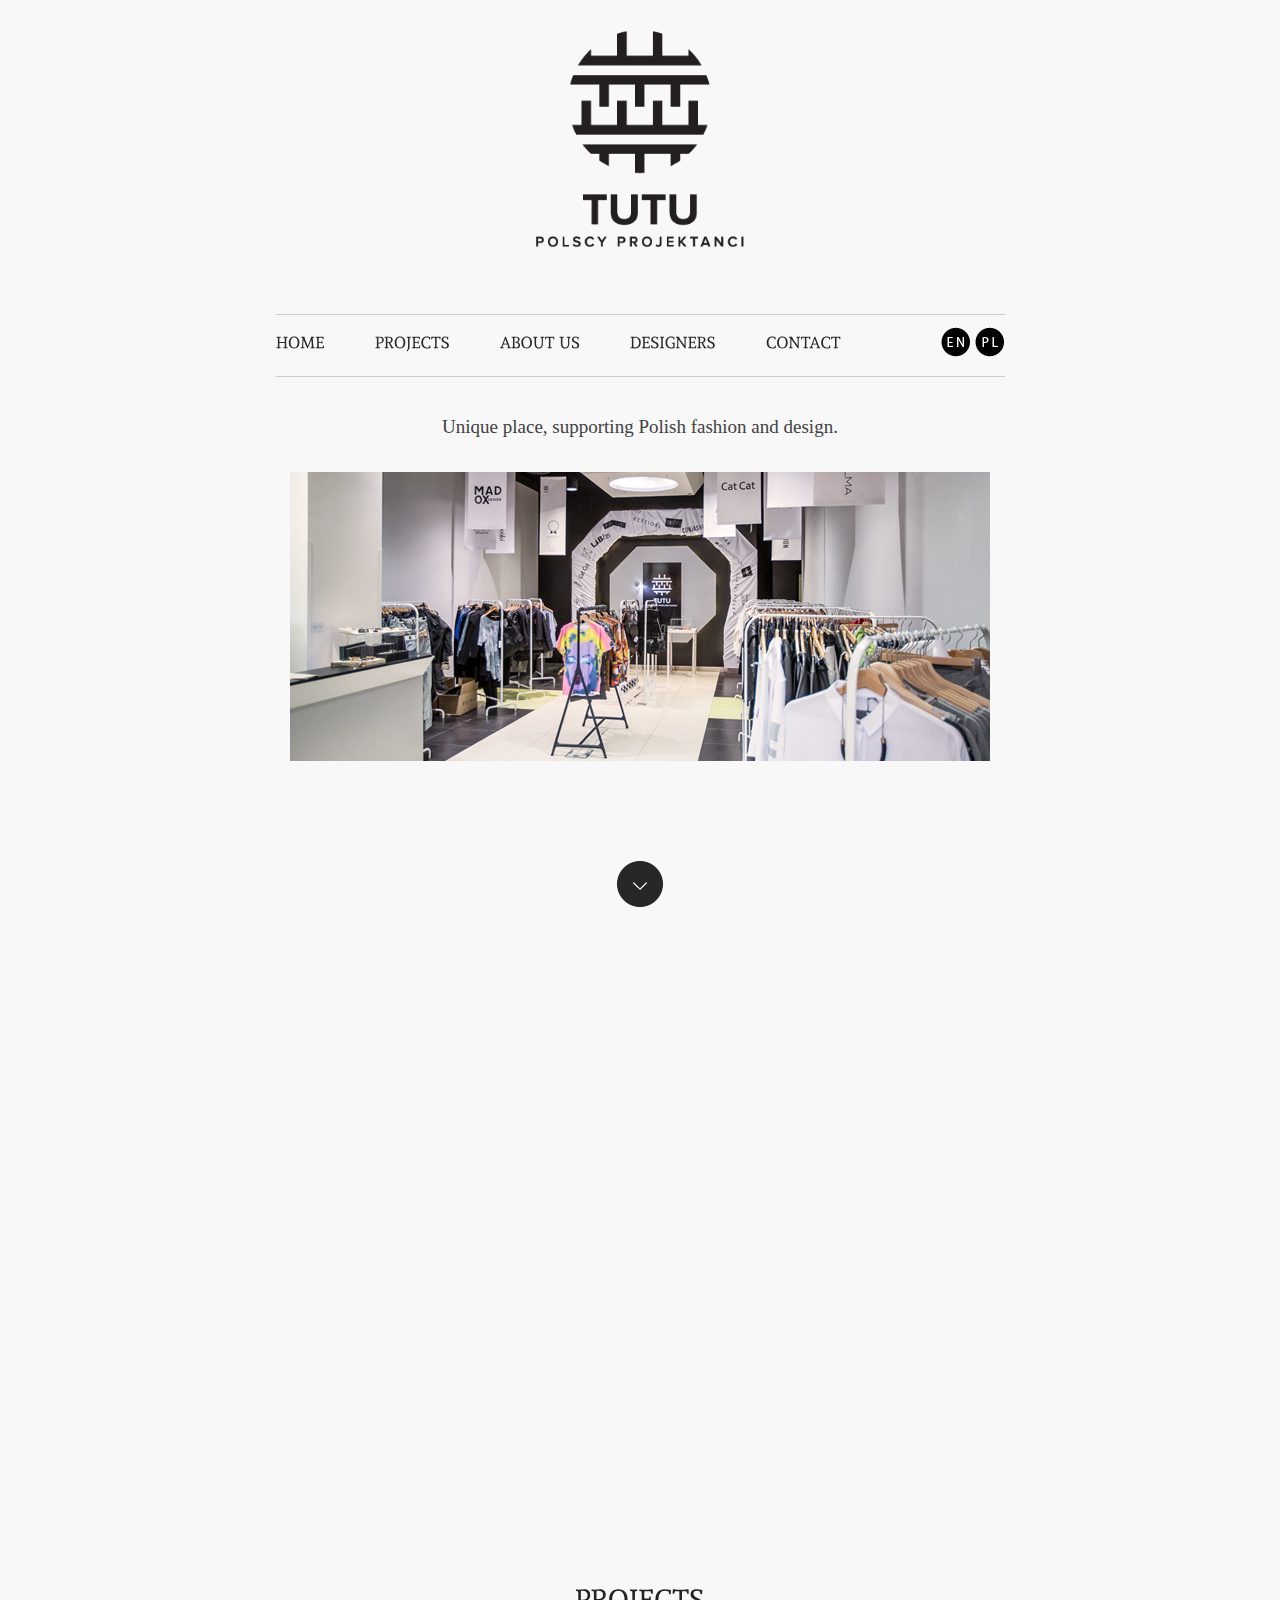
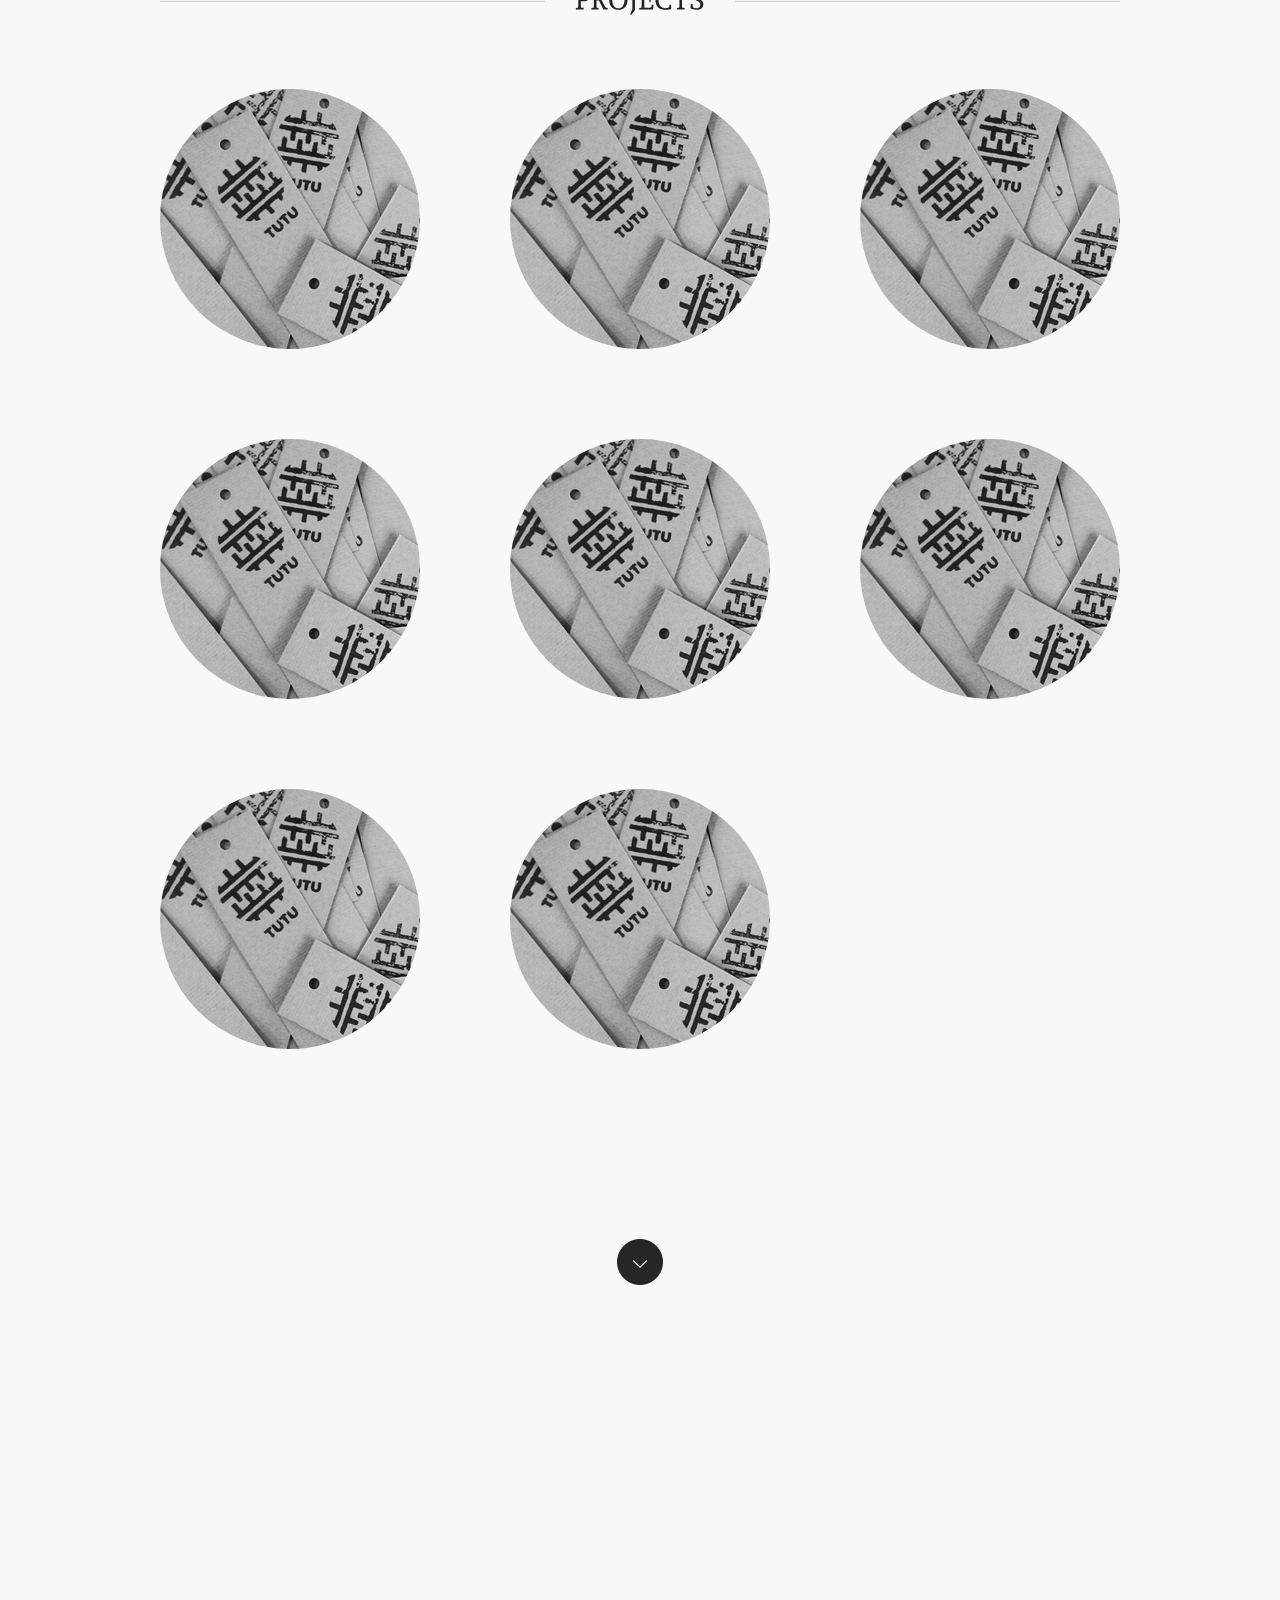
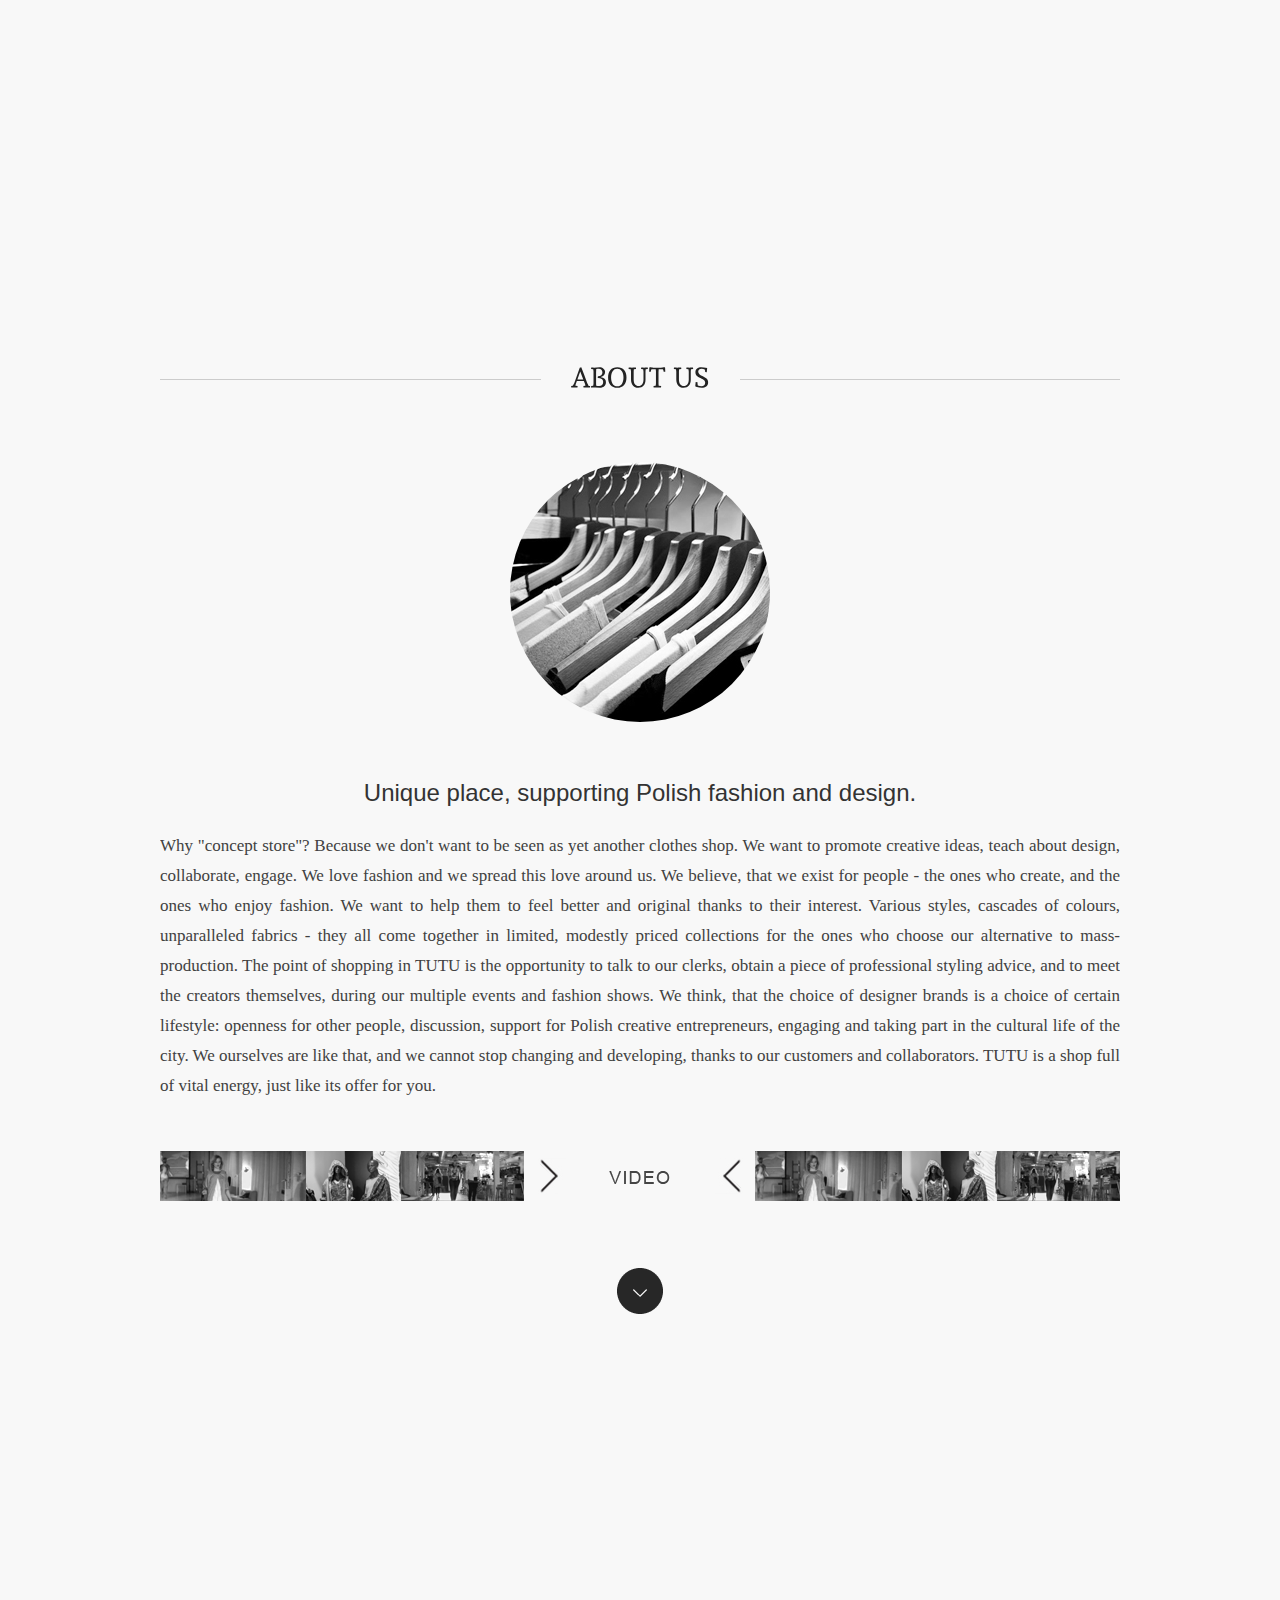
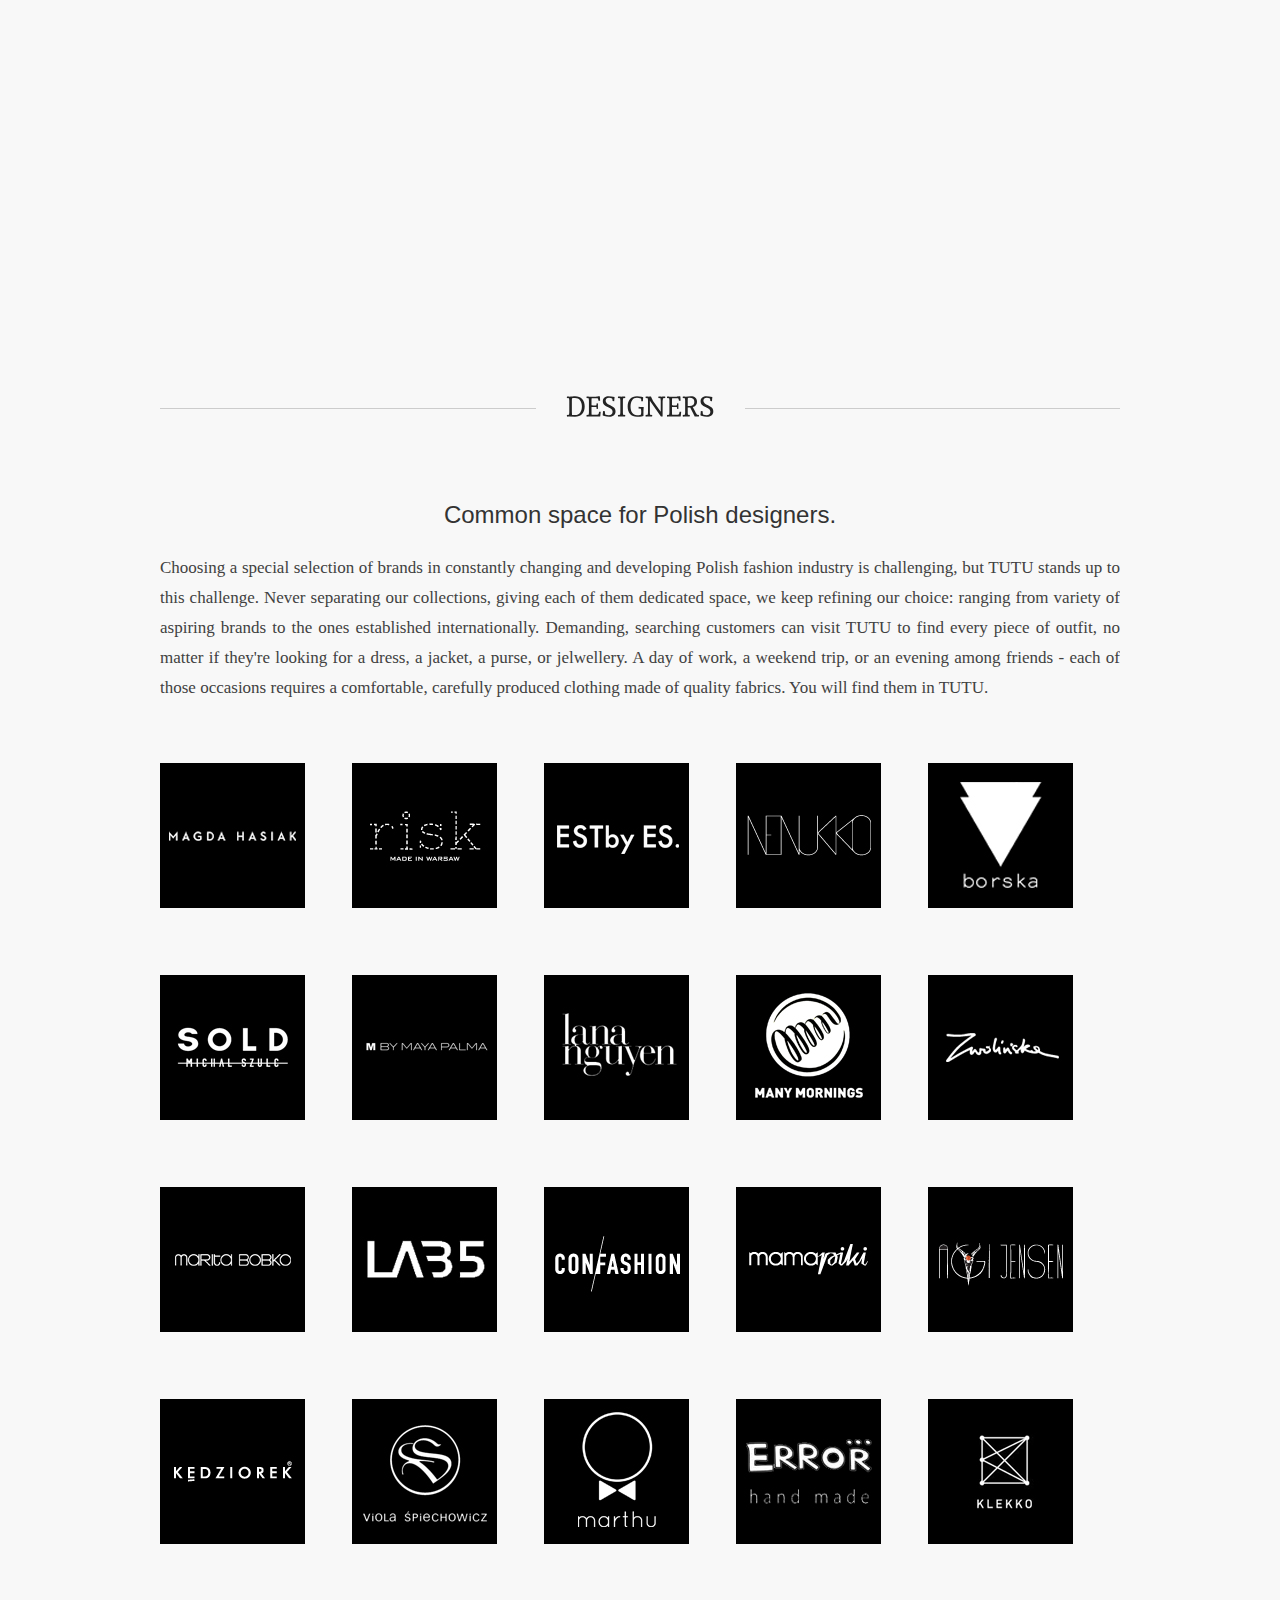
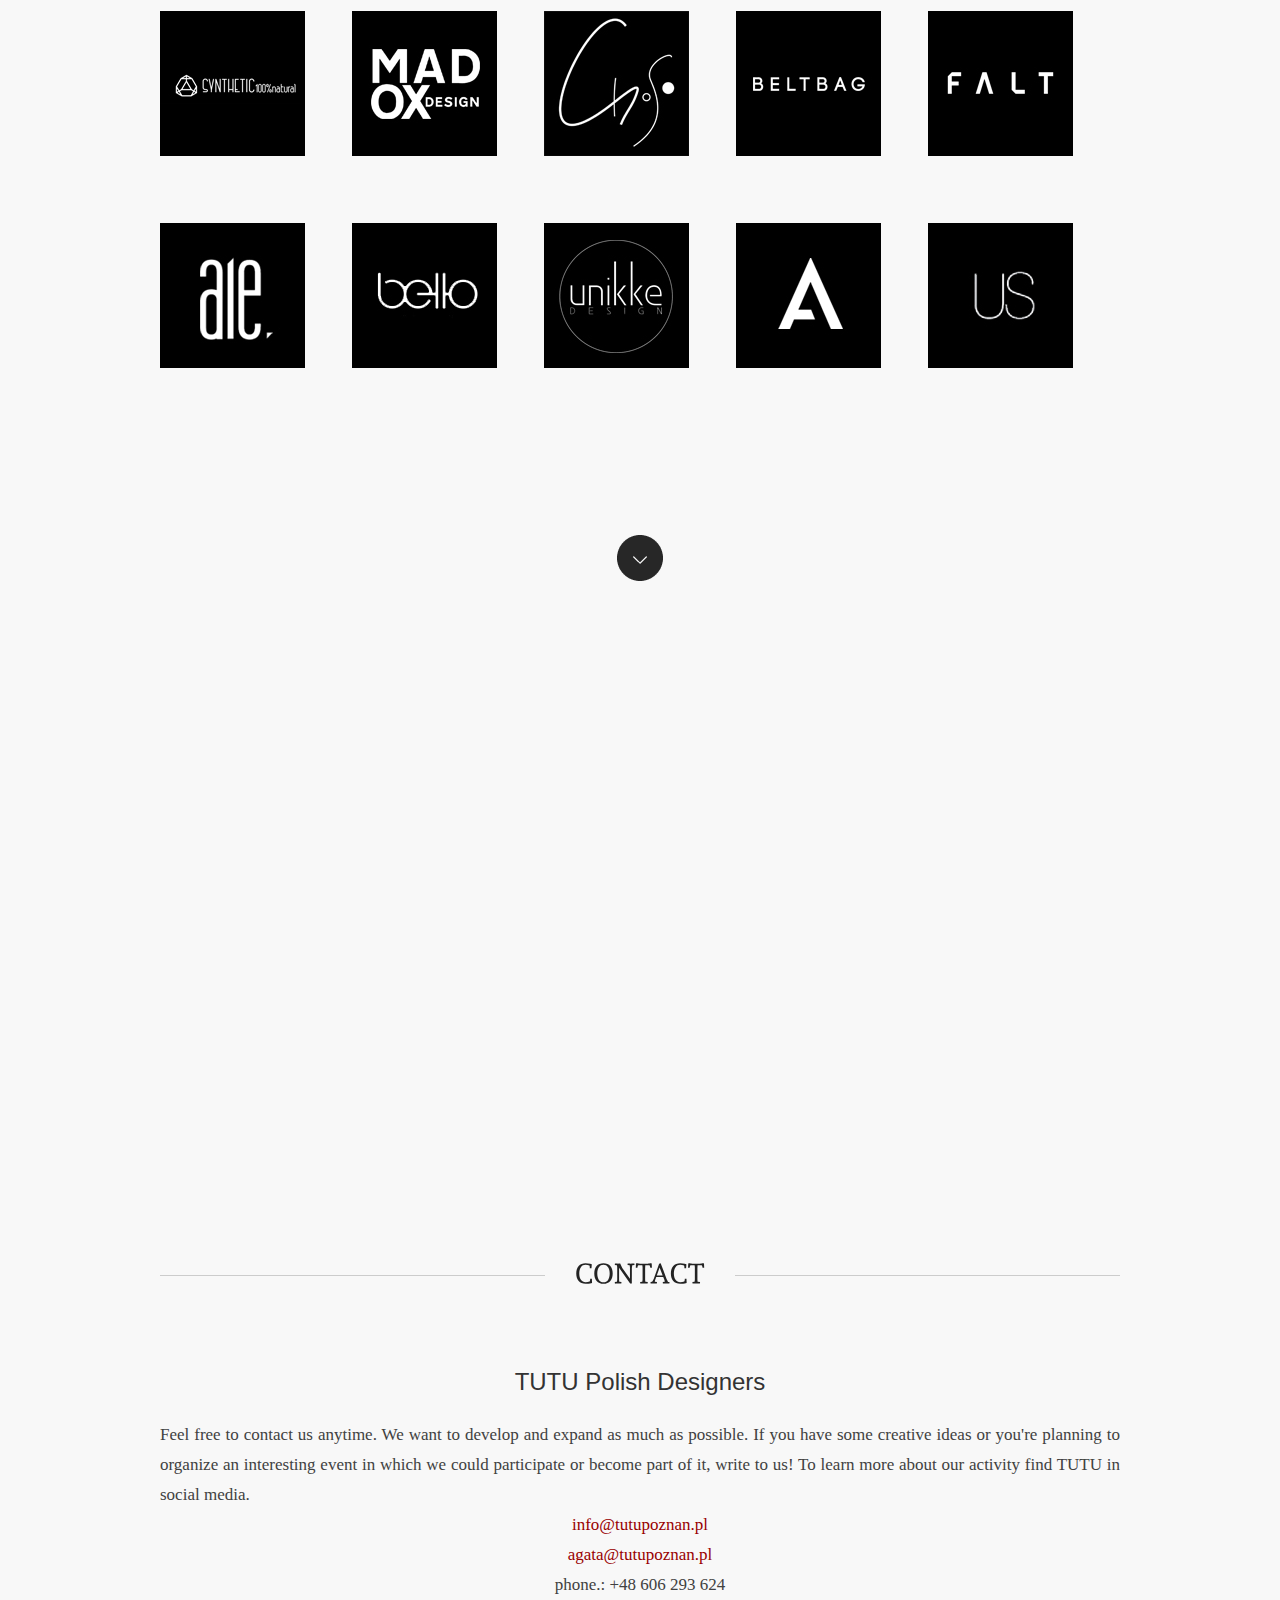
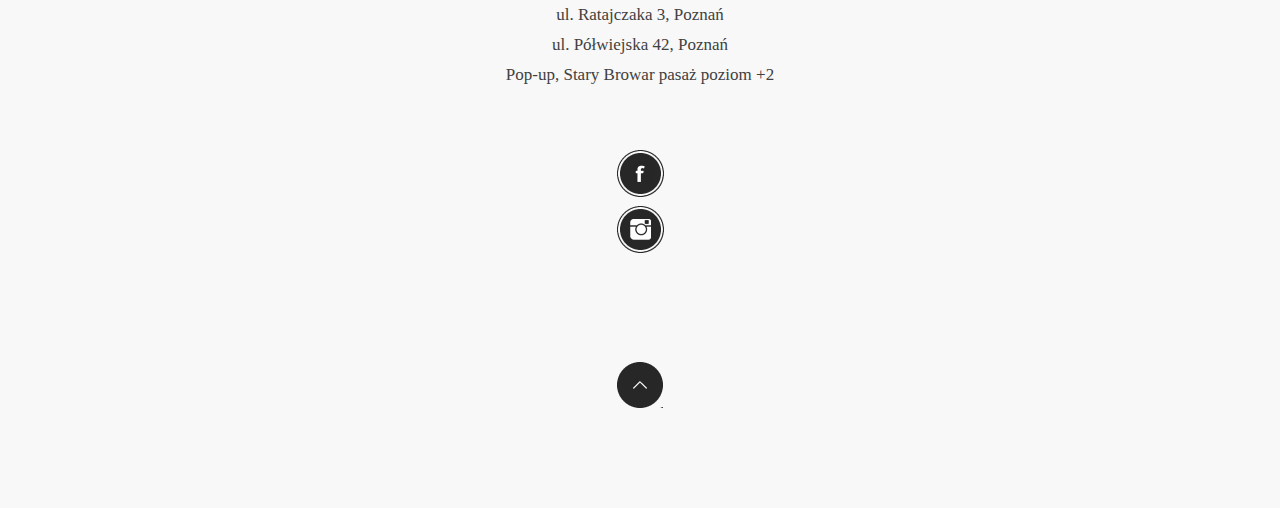
<file: tutu_strona/EN/index.html>
<!DOCTYPE html PUBLIC "-//W3C//DTD XHTML 1.0 Strict//EN"
"http://www.w3c.org/TR/xhtml1/DTD/xhtml1-strict.dtd">
<html xmlns="http://www.w3c.org/1999/xhtml" xml:lang="en" lang="en">
<head>
<meta http-equiv="content-type" content="text/html; charset=iso-8859-2" />
</head>

<title>TUTU polish designers </title>





<!-- Google fonts -->




<!-- Stylesheets -->
<link rel="stylesheet" type="text/css" href="./styles/style.css" />
<link rel="stylesheet" type="text/css" href="./styles/settings.css" />
<!--[if IE 8]>
<link rel="stylesheet" type="text/css" href="styles/ie8.css" />

<!-- Javascript files -->
<script type="text/javascript" src="./scripts/jquery-1.5.1.min.js"></script>
<script type="text/javascript" src="./scripts/jquery-ui-1.8.17.custom.min.js"></script>
<script type="text/javascript" src="./scripts/cufon.js"></script>
<script type="text/javascript" src="./scripts/fonts/Andada.font.js"></script>
<script type="text/javascript" src="./scripts/hoverIntent.js"></script>
<script type="text/javascript" src="./scripts/easing.js"></script>
<script type="text/javascript" src="./scripts/flexslider-min.js"></script>
<script type="text/javascript" src="./scripts/quicksand.js"></script>
<script type="text/javascript" src="./scripts/tipTip.js"></script>
<script type="text/javascript" src="./scripts/custom.js"></script>

<script type="text/javascript" src="./scripts/fonts/Numans.font.js"></script>




<body>

<!--*** WRAPPER ***-->
<div id="wrapper">

     <!--* HEADER *-->
     <div id="header">
          
          <!-- LOGO -->
          <div id="logo">
               <img src="./images/logo.png" alt="" />
          </div>
          
          <!-- NAVIGATION -->
          <div id="navigation">

               <!-- Menu items -->
               <ul class="menu">
                   <li><a href="#header">HOME</a></li>
                   <li><a href="#portfolio">PROJECTS</a></li>
                   <li><a href="#about">ABOUT US</a></li>
                   <li><a href="#features">DESIGNERS</a></li>
           
                  
                   <li><a href="#contact">CONTACT</a></li>
                   <li>       <li><a href="http://tutupoznan.com/"><img src="./images/EN_TUTU.png" alt="EN" /></a>
                  <a href="http://tutupoznan.pl/"><img src="./images/PL_TUTU.png" alt="PL" /></a>
               </ul>
               
               <!-- Menu for narrow screens ( hidden above 550px )-->
               <select id="mobile_menu">
                       <option value="" selected="selected">Go to...</option>
                       <option value="#header">HOME</option>
                       <option value="#portfolio">PROJECTS</option>
                       <option> <option value="#about">ABOUT US</option>
                       <option value="#features">DESIGNERS</option>
                  >
                      
                       <option value="#contact">CONTACT</option>
               </select>
               
               <!-- Hidden menu -->
               <div id="hidden_menu">
                    <!-- Container for the list and the select -->
                    <div id="hidden_items">
                         <!-- Normal menu -->
                         <ul>
                             <li><a href="#header">HOME</a></li>
                             <li><a href="#portfolio">PROJECTS</a></li>
                             <li><a href="#about">ABOUT US</a></li>
                             <li><a href="#features">DESIGNERS</a></li>
                          
                            
                             <li><a href="#contact">CONTACT</a></li>
                         </ul>
                         <!-- Select element for narrow screens -->
                         <select id="hidden_mobile_menu">
                                 <option value="" selected="selected">Go to...</option>
                                 <option value="#header">HOME</option>
                                 <option value="#portfolio">PROJECTS</option>
                                 <option value="#about">ABOUT US</option>
                                 <option value="#features">DESIGNERS</option>
                              
                               
                                 <option value="#contact">CONTACT</option>
                         </select>
                    </div>
               </div>
          
          </div>
          <div class="clear"></div>
          
          <!-- INTRO-->
          <div id="intro">
               <p>
    Unique place, supporting Polish fashion and design.  


               </p>
          </div>

     </div>
     <!--* END HEADER *-->
     
     <!--* SLIDER *-->
     <div id="slider_wrapper">

          <div id="slider">

               <ul class="slides">

                   <li><img src="./images/slide1.jpg" alt="" /></li>
                   <li>
                       <img src="./images/slide2.jpg" alt="" />
                       <p class="flex-caption">Tutu - Stary Browar in Pozna�</p>
                   </li>
                   <li><img src="./images/slide3.jpg" alt="" /></li>
                   <li><img src="./images/slide4.jpg" alt="" /></li>

               </ul>

          </div>

     </div>
     <!--* END SLIDER *-->
     
     <!-- SlideTo button-->
     <a href="#portfolio" class="scroll_down"></a>

     <!--* PORTFOLIO *-->
     <div id="portfolio">
     
          <div class="title">
               <h2>
                   <span>PROJECTS</span>
               </h2>
          </div>
          
        

          <!-- CONTAINER: ITEM DETAILS -->
          <div class="item_container"></div>

          <!-- CONTAINER: PORTFOLIO ITEMS -->
          <div id="portfolio_items">

               <ul class="sortablePortfolio">

 <!-- 1st item -->
         <li data-id="id-1" data-type="category1" href="pop_up1.html">

                       <div class="item_content">
                            <!-- Image -->
                            <img src="./images/thumbs/portfolio2.jpg" alt="tutu poznan" />

                            <!-- Hidden details -->
                            <div class="hidden">
                                 <div class="hidden_content">
                                     
                               <a href="pop_up1.html"><p>Pop-up store 1</p></a>
                                      
                                 </div>
                            </div>

                       </div>

                   </li>
 <!-- End: 1st item -->

                   <!-- 1st item -->
         <li data-id="id-1" data-type="category1" href="pop_up2.html">

                       <div class="item_content">
                            <!-- Image -->
                            <img src="./images/thumbs/portfolio2.jpg" alt="tutu poznan" />

                            <!-- Hidden details -->
                            <div class="hidden">
                                 <div class="hidden_content">
                                     
                               <a href="pop_up2.html"><p>Pop-up store 2</p></a>
                                      
                                 </div>
                            </div>

                       </div>

                   </li>
 <!-- End: 1st item -->

<!-- 1st item -->
         <li data-id="id-1" data-type="category1"href="pop_up3.html">

                       <div class="item_content">
                            <!-- Image -->
                            <img src="./images/thumbs/portfolio2.jpg" alt="tutu poznan" />

                            <!-- Hidden details -->
                            <div class="hidden">
                                 <div class="hidden_content">
                                     
                               <a href="pop_up3.html"><p>Pop-up store 3</p></a>
                                      
                                 </div>
                            </div>

                       </div>

                   </li>
 <!-- End: 1st item --><!-- 1st item -->
         <li data-id="id-1" data-type="category1"href="pop_up4.html">

                       <div class="item_content">
                            <!-- Image -->
                            <img src="./images/thumbs/portfolio2.jpg" alt="tutu poznan" />

                            <!-- Hidden details -->
                            <div class="hidden">
                                 <div class="hidden_content">
                                     
                               <a href="pop_up4.html"><p>Pop-up store 4</p></a>
                                      
                                 </div>
                            </div>

                       </div>

                   </li>
 <!-- End: 1st item --><!-- 1st item -->
         <li data-id="id-1" data-type="category1"href="piano_bar.html">

                       <div class="item_content">
                            <!-- Image -->
                            <img src="./images/thumbs/portfolio2.jpg" alt="tutu poznan" />

                            <!-- Hidden details -->
                            <div class="hidden">
                                 <div class="hidden_content">
                                     
                               <a href="piano_bar.html"><p>PIANO BAR  fashion show</p></a>
                                      
                                 </div>
                            </div>

                       </div>

                   </li>
 <!-- End: 1st item --><!-- 1st item -->
         <li data-id="id-1" data-type="category1" href="off_gar.html">

                       <div class="item_content">
                            <!-- Image -->
                            <img src="./images/thumbs/portfolio2.jpg" alt="tutu poznan" />

                            <!-- Hidden details -->
                            <div class="hidden">
                                 <div class="hidden_content">
                                     
                               <a href="off_gar.html"><p>OFF GARBARY FASHION SHOW</p></a>
                                      
                                 </div>
                            </div>

                       </div>

                   </li>
<!-- End: 1st item --><!-- 1st item -->
         <li data-id="id-1" data-type="category1" href="pokaz_mody_c.html">

                       <div class="item_content">
                            <!-- Image -->
                            <img src="./images/thumbs/portfolio2.jpg" alt="tutu poznan" />

                            <!-- Hidden details -->
                            <div class="hidden">
                                 <div class="hidden_content">
                                     
                               <a href="pokaz_mody_c.html"><p>CONCORDIA DESIGN FASHION SHOW</p></a>
                                      
                                 </div>
                            </div>

                       </div>

                   </li>
                   <!-- End: 1st item --><!-- 1st item -->
         <li data-id="id-1" data-type="category1" href="strefa_c.html">

                       <div class="item_content">
                            <!-- Image -->
                            <img src="./images/thumbs/portfolio2.jpg" alt="tutu poznan" />

                            <!-- Hidden details -->
                            <div class="hidden">
                                 <div class="hidden_content">
                                     
                               <a href="strefa_c.html"><p>REGULAR FAIRS AT CONCORDIA DESIGN</p></a>
                                      
                                 </div>
                            </div>

                       </div>

                   </li>


            

               </ul>

          </div>
          <!-- END CONTAINER: PORTFOLIO ITEMS -->

     </div>
     <!--* END PORTFOLIO *-->



    
     
     <!-- SlideTo button-->
     <a href="#about" class="scroll_down"></a>

<!--* ABOUT US *-->
<div id="about">
     
<!-- TITLE -->
 <div class="title">
 <h2>
                   <span>ABOUT US</span>
               </h2>
</div>
          
<!-- ABOUT US IMAGE -->
<div class="about_image">
<img src="./images/about.jpg" alt="" />
          </div>
          
         
          <div class="full">
          <h3>Unique place, supporting Polish fashion and design.</h3></p>
          
          <p style="text-align:justify;">Why "concept store"? Because we don't want to be seen as yet another clothes shop. We want to promote creative ideas, teach about design, collaborate, engage. We love fashion and we spread this love around us. We believe, that we exist for people - the ones who create, and the ones who enjoy fashion. We want to help them to feel better and original thanks to their interest. 
Various styles, cascades of colours, unparalleled fabrics - they all come together in limited, modestly priced collections for the ones who choose our alternative to mass-production. The point of shopping in TUTU is the opportunity to talk to our clerks, obtain a piece of professional styling advice, and to meet the creators themselves, during our multiple events and fashion shows. We think, that the choice of designer brands is a choice of certain lifestyle: openness for other people, discussion, support for Polish creative entrepreneurs, engaging and taking part in the cultural life of the city. We ourselves are like that, and we cannot stop changing and developing, thanks to our customers and collaborators. TUTU is a shop full of vital energy, just like its offer for you.


          </p>
         
<div>

<a href="https://www.youtube.com/watch?v=mhQmvGC7RmY&feature=youtu.be" target="_blank"><img src="images/video_o_nas_tutu3.png" alt="tekst alternatywny" /></a>
</div>
     </div>
<!--* END ABOUT US *-->

     
     <!-- SlideTo button-->
     <a href="#features" class="scroll_down"></a>

<!--* DESIGNERS *-->
<div id="features">
     
          <!-- TITLE -->
          <div class="title">
               <h2>
                   <span>DESIGNERS</span>
               </h2>
          </div>
          
          <div class="full">
          <h3>Common space for Polish designers.</h3>
          <p style="text-align:justify;">
         Choosing a special selection of brands in constantly changing and developing Polish fashion industry is challenging, but TUTU stands up to this challenge. Never separating our collections, giving each of them dedicated space, we keep refining our choice: ranging from variety of aspiring brands to the ones established internationally. Demanding, searching customers can visit TUTU to find every piece of outfit, no matter if they're looking for a dress, a jacket, a purse, or jelwellery. A day of work, a weekend trip, or an evening among friends - each of those occasions requires a comfortable, carefully produced clothing made of quality fabrics. You will find them in TUTU. 

          </p>
          </div>
     
         
  
          <div class="one_fifth">
         
     
          <a href="https://www.facebook.com/magdahasiak" target="_blank"><img src="./images/logo_H.jpg" alt="MAGDA HASIAK" />
          </div>
          
          
         <div class="one_fifth">
         
         <a href="https://www.facebook.com/riskmadeinwarsaw?fref=ts" target="_blank"><img src="./images/logo_risk.jpg" alt="RISK" />
          </div>
          
          
         <div class="one_fifth">
          
       
          <a href="https://www.facebook.com/estbyes" target="_blank"><img src="./images/logo_e.jpg" alt="  Est by Es" />
          </div>
          
          
          <div class="one_fifth">
        
          <a href="https://www.facebook.com/nenukko?fref=ts" target="_blank"><img src="./images/logo_nnko.jpg" alt=" Nenukko" />
          </div>
          
          
          <div class="one_fifth">
          
          <a href="https://www.facebook.com/borskafashion?fref=ts" target="_blank"><img src="./images/logo_borska.jpg" alt="Borska" />
          </div>
          
          
  <div class="one_fifth">
       
          <a href="https://www.facebook.com/pages/SOLD/1485972188338755?fref=ts"target="_blank"><img src="./images/logo_so.jpg" alt="SOLD" />
          </div>
          
          
         <div class="one_fifth">

          <a href="https://www.facebook.com/mbymayapalma" target="_blank"><img src="./images/logo_mpalma.jpg" alt="M by Maja Palma" />
          </div>
          <div class="one_fifth">

          <a href="https://www.facebook.com/LanaNguyenfan?fref=ts" target="_blank"><img src="./images/logo_la.jpg" alt="Lana Nguyen" />
          </div>
          <div class="one_fifth">
        
          <a href="https://www.facebook.com/manymorningssocks?fref=ts" target="_blank"><img src="./images/logo_mam.jpg" alt=" Many Mornings" />
          </div>
          <div class="one_fifth">
         
          <a href="https://www.facebook.com/MinefyEwaZwolinska?fref=ts" target="_blank"><img src="./images/logo_mine.jpg" alt=" Minefy" />
          </div>
  <div class="one_fifth">
          
          <a href="https://www.facebook.com/MaritaBobkoFanpage" target="_blank"><img src="./images/logo_bobko.jpg" alt="Marita Bobko" />
          </div>
         <div class="one_fifth">
   
          <a href="https://www.facebook.com/Laboratorium35" target="_blank"><img src="./images/logo_l.jpg" alt=" Lab 35" />
          </div>
          <div class="one_fifth">
     
          <a href="https://www.facebook.com/C0NFASHI0N?fref=ts" target="_blank"><img src="./images/logo_c.jpg" alt=" Confashion" />
          </div>
          <div class="one_fifth">
       
          <a href="https://www.facebook.com/mamapiki?fref=ts" target="_blank"><img src="./images/logo_mmki.jpg" alt="" />
          </div>
          <div class="one_fifth">
       
          <a href="https://www.facebook.com/AgiJensenDesign?fref=ts" target="_blank"><img src="./images/logo_a.jpg" alt="" />
          </div>
  <div class="one_fifth">
        
          <a href="https://www.facebook.com/kedziorekfashion?fref=ts" target="_blank"><img src="./images/logo_ke.jpg" alt="" />
          </div>
         <div class="one_fifth">
        
          <a href="https://www.facebook.com/SpiechowiczStudio?fref=ts" target="_blank"><img src="./images/logo_vs.jpg" alt="" />
          </div>
          <div class="one_fifth">
         
          <a href="https://www.facebook.com/fan.page.marthu?fref=ts" target="_blank"><img src="./images/logo_ma.jpg" alt="" />
          </div>
          <div class="one_fifth">
        
          <a href="https://www.facebook.com/errorhandmade?fref=ts" target="_blank"><img src="./images/logo_err.jpg" alt="" />
          </div>
          <div class="one_fifth">
      
          <a href="https://www.facebook.com/klekko?fref=ts" target="_blank"><img src="./images/logo_k.jpg" alt="" />
          </div>
          
          
  <div class="one_fifth">          
         
          <a href="https://www.facebook.com/sthcpl?fref=ts" target="_blank"><img src="./images/logo_sy.jpg" alt="" />
          </div> 
          
          <div class="one_fifth"> 
        
          <a href="https://www.facebook.com/madoxdesign" target="_blank"><img src="./images/logo_md.jpg" alt="" />
          </div> 
          
          <div class="one_fifth"> 
       
          <a href="https://www.facebook.com/ChoSo.fashion?fref=ts" target="_blank"><img src="./images/logo_ch.jpg" alt="" />
          </div>
          
          <div class="one_fifth"> 
       
          <a href="https://www.facebook.com/bltbg" target="_blank"><img src="./images/logo_bb.jpg" alt="" />
       </div>
         
         <div class="one_fifth"> 
       
          <a href="https://www.facebook.com/pages/Falt/387028121449949?fref=ts" target="_blank"><img src="./images/logo_Falt.jpg" alt="" />
          </div>
          
<div class="one_fifth">          
          
          <a href="https://www.facebook.com/ALE.bizuteria?fref=ts" target="_blank"><img src="./images/logo_ale.jpg" alt="" />
          </div> 
           <div class="one_fifth"> 
         
          <a href="https://www.facebook.com/BelloDesign?fref=ts" target="_blank"><img src="./images/logo_be.jpg" alt="" />
          </div>
           <div class="one_fifth">  
          
          <a href="https://www.facebook.com/unikkedesign?fref=photo" target="_blank"><img src="./images/logo_un.jpg" alt="" />
          </div>
           <div class="one_fifth"> 
          
          <a href="https://www.facebook.com/agatabielenjewellery?fref=ts" target="_blank"><img src="./images/logo_ab.jpg" alt="" />
          </div>
           <div class="one_fifth"> 
   
          <a href="https://www.facebook.com/USwords?fref=ts" target="_blank"><img src="./images/logo_us.jpg" alt="" />
          </div>
       
                    
          
          
          
         
         

          
  

       

         
          <div class="clear"></div>
          <!--END LIST STYLES-->

     </div>
     <!--* END DESIGNERS *-->
     
     <!-- SlideTo button-->
     <a href="#contact" class="scroll_down"></a>
     
     <!--* CONTACT *-->
     <div id="contact">

     
          <!-- TITLE -->
          <div class="title">
               <h2>
                   <span>CONTACT</span>
               </h2>
          </div>
          
          <div class="full">
    <ul>
                <h3>TUTU Polish Designers</h3>
                
                 <div>
                <p style="text-align:justify;">Feel free to contact us anytime. We want to develop and expand as much as possible. If you have some creative ideas or you're planning to organize an interesting event in which we could participate or become part of it, write to us! To learn more about our activity find TUTU in social media.
                 <div>
             
                
             
             
                 <p><a href="mailto:info@tutupoznan.pl">info@tutupoznan.pl</a>
               
                 <p><a href="mailto:agata@tutupoznan.pl">agata@tutupoznan.pl</a>
                 <p>phone.:  +48 606 293 624
                
                 
                 
             <p>ul. Ratajczaka 3, Pozna�
             <p>ul. P�wiejska 42, Pozna�
             <p>Pop-up, Stary Browar pasa� poziom +2
               </ul>
 
          </div>
          
         <ul class="social_icons">
                   <center><li id="fb"><a href="https://www.facebook.com/tutupoznan?fref=ts"><img src="./images/social_icons/fb.png" alt="" /></a></li>
                   
               </ul>
            <ul class="social_icons">
                   <center><li id="fb"><a href="https://instagram.com/tutupoznan/"><img src="./images/social_icons/dribble.png" alt="" /></a></li>
                   
               </ul>
          
          
          

     <div class="clear"></div>
     </div>
     <!--* END CONTACT *-->
     
     <!-- SlideTo button-->
     <a href="#header" class="scroll_top"></a>

</div>
<!--*** END WRAPPER ***-->



<script type="text/javascript"> Cufon.now(); </script>
<script>
  (function(i,s,o,g,r,a,m){i['GoogleAnalyticsObject']=r;i[r]=i[r]||function(){
  (i[r].q=i[r].q||[]).push(arguments)},i[r].l=1*new Date();a=s.createElement(o),
  m=s.getElementsByTagName(o)[0];a.async=1;a.src=g;m.parentNode.insertBefore(a,m)
  })(window,document,'script','//www.google-analytics.com/analytics.js','ga');

  ga('create', 'UA-64206437-1', 'auto');
  ga('send', 'pageview');

</script>
</body>

</html>
</file>
<file: tutu_strona/EN/styles/settings.css>
/*

Template name: Me
Author: Magna Themes
Support: http://www.magna-themes.com/support

*/

/*--- 1. General typography ---*/
body { font-family: 'Droid Sans', "Trebuchet Ms", verdana; font-size: 15px; color: #666; background: #F8F8F8; }
a, .link { color: #990000; }
::selection, ::-moz-selection{ background: #272727; color: #FFF; }
h1, h2,  h3, h4, h5, h6, h1 a, h2 a,  h3 a, h4 a, h5 a, h6 a { color: #333; font-family: 'Fjord One', arial, verdana; font-weight: normal; }
div.title h2 { color: #232323; }
div.title h2 span { background: #F8F8F8; }

/*--- 2. Navigation ---*/
ul.menu { border-top: 1px solid #CCC; border-bottom: 1px solid #CCC; }
ul.menu li { font-size: 16px; font-family: 'Fjord One', 'Times New Roman', serif; } /* Replaced by cufon */
ul.menu li a { color: #272727; }
ul.menu li a:hover { color: #666; }
div#hidden_menu { background: #272727; }
div#hidden_items ul li { font-family: 'Fjord One', 'Times New Roman', serif; } /* Replaced by cufon */
div#hidden_items ul li a { color: #F8F8F8; }

/*--- 3. Intro ---*/
#intro { font-family: 'Fjord One', 'Times New Roman', serif; color: #414141; }

/*--- 4. Portfolio ---*/
ul#portfolioFilter li a { font-family: 'Fjord One', 'Times New Roman', serif; font-size: 14px; text-transform: uppercase; color: #333; }
ul#portfolioFilter li.active a { color: #999; }

/*--- 5. Services ---*/
.icon_container { border: 1px solid #272727; }
.icon { background: #272727; }
.services_intro p { color: #414141; font-family: 'Fjord One', 'Times New Roman', serif; }

/*--- 6. About ---*/
#about p { font-size: 17px; color: #414141; font-family: 'Fjord One', 'Times New Roman', serif; }

/*--- 7. Contact ---*/
#contact_form input[type="text"], #contact_form textarea { font-size: 15px; font-family: 'Fjord One', 'Times New Roman', serif; color: #333; border-bottom: 1px dashed #CCC; }
#contact_form button { background: #272727; font-family: 'Droid Sans', arial, verdana; font-size: 17px; color: #FFF; }
#contact_info p { font-family: 'Fjord One', 'Times New Roman', serif; }
#contact_info ul { font-family: 'Fjord One', 'Times New Roman', serif; }
</file>
<file: tutu_strona/EN/styles/style.css>
/*

Template name: Me
Author: Magna Themes
Support: http://www.magna-themes.com/support

Table of contents:
------------------

     1. RESET CSS
     2. SKELETON
     3. TYPOGRAPGHY
     4. HEADER
     5. SLIDER
     6. PORTFOLIO
     7. SERVICES
     8. ABOUT
     9. CONTACT
     10. SMARTPHONES & TABLETS


*/


/*=====================================================================================*/
/*       1. RESET CSS                                                                  */
/*=====================================================================================*/
html, body, div, span, applet, object, iframe,
h1, h2, h3, h4, h5, h6, p, blockquote, pre,
a, abbr, acronym, address, big, cite, code,
del, dfn, em, font, img, ins, kbd, q, s, samp,
small, strike, strong, sub, sup, tt, var,
b, u, i, center,
dl, dt, dd, ol, ul, li,
fieldset, form, label, legend,
table, caption, tbody, tfoot, thead, tr, th, td {
     margin: 0;
     padding: 0;
     border: 0;
     outline: 0;
     font-size: 100%;
     vertical-align: baseline;
     background: transparent;
}
body { padding-top: 19px; font-weight: normal; line-height: 23px; }
a { cursor: pointer; text-decoration: none; }
ol, ul { list-style: none; }
blockquote, q { quotes: none; }
blockquote:before, blockquote:after,
q:before, q:after { content: ''; content: none; }
:focus { outline: 0; }
ins    { text-decoration: none; }
del    { text-decoration: line-through; }
table  { border-collapse: collapse; border-spacing: 0; }
article, aside, details, figcaption, figure, footer, header, hgroup, menu, nav, section { display: block; }
.clear   { clear: both; }


/*=====================================================================================*/
/*       2. SKELETON                                                                   */
/*=====================================================================================*/

/*--- 1. General container ---*/
#wrapper { width: 960px; margin: 0px auto; overflow-x: hidden; -ms-overflow-x: hidden; }
#features { margin-bottom: 100px; }
#contact { margin-bottom: 100px; }

/*--- 2. Grid system ---*/
.full                             { width: 100%; }
.one_half, .one_half_last         { width: 46%; margin-right: 8%; }
.one_third, .one_third_last       { width: 30%; margin-right: 5%; }
.two_third, .two_third_last       { width: 65%; margin-right: 5%; }
.one_fourth, .one_fourth_last     { width: 22%; margin-right: 4%; }
.two_fourth, .two_fourth_last     { width: 48%; margin-right: 4%; }
.three_fourth, .three_fourth_last { width: 74%; margin-right: 4%; }
.one_fifth, .one_fifth_last       { width: 16%; margin-right: 4%; }
.two_fifth, .two_fifth_last       { width: 36%; margin-right: 4%; }
.three_fifth, .three_fifth_last   { width: 56%; margin-right: 4%; }
.four_fifth, .four_fifth_last     { width: 76%; margin-right: 4%; }

.one_half, .one_third, .two_third, .one_fourth, .two_fourth, .three_fourth, .one_fifth, .two_fifth, .three_fifth,
.four_fifth, .one_sixth, .two_sixth, .three_sixth, .four_sixth, .five_sixth,
.one_half_last, .one_third_last, .two_third_last, .one_fourth_last,  .two_fourth_last, .three_fourth_last,
.one_fifth_last, .two_fifth_last, .three_fifth_last, .four_fifth_last
{ float: left; margin-bottom: 60px; }

.full { margin-bottom: 60px; }

.one_half_last, .one_third_last, .two_third_last, .one_fourth_last,  .two_fourth_last, .three_fourth_last,
.one_fifth_last, .two_fifth_last, .three_fifth_last, .four_fifth_last
{ margin-right: 0%; }


/*=====================================================================================*/
/*       3. TYPOGRAPGHY                                                                */
/*=====================================================================================*/

/*--- 1. General ---*/
a img { border: 0px; }

/*--- 2. Headings ---*/
h1 { font-size: 35px; margin-bottom: 24px; }
h2 { font-size: 30px; margin-bottom: 20px; }
h3 { font-size: 20px; margin-bottom: 16px; }
h4 { font-size: 18px; margin-bottom: 14px; }
h5 { font-size: 16px; margin-bottom: 12px; }
h6 { font-size: 14px; margin-bottom: 10px; }

/*--- 3. Section titles ---*/
div.title { margin: 0 auto; padding-top: 80px; margin-bottom: 87px; border-bottom: 1px solid #CCC; }
div.title h2 { font-size: 28px; margin-bottom: -14px; text-align: center; text-transform: uppercase; }
div.title h2 span { padding: 0px 30px; }

/*--- 4. SlideTo buttons ---*/
a.scroll_down { display: block; width: 46px; height: 46px; margin: 0 auto; margin-bottom: 600px; background: url('./images/sprite.png') -222px 0px no-repeat; }
a.scroll_top { display: block; width: 46px; height: 46px; margin: 0 auto; margin-bottom: 50px; background: url('./images/sprite.png') -268px 0px no-repeat; }

/*--- 5. Images ---*/
.full img,
.one_half img, .one_half_last img, .one_third img, .one_third_last img, .two_third img, .two_third_last img,
.one_fourth img, .one_fourth_last img, .two_fourth img, .two_fourth_last img, .three_fourth img, .three_fourth_lastimg,
.one_fifth img, .one_fifth_last img, .two_fifth img, .two_fifth_last img, .three_fifth img, .three_fifth_last img,
.four_fifth img, .four_fifth_last img, .one_sixth img, .one_sixth_last img, .two_sixth img, .two_sixth_last img,
.three_sixth img, .three_sixth_last img, .four_sixth img, .four_sixth_last img,
.five_sixth img, .five_sixth_last img { max-width: 100%; }

/*--- 6. Lists ---*/
ul { padding: 0px; list-style: none; line-height: 28px; }
ul.add li, li.add, ul.remove li, li.remove, ul.check li, li.check, ul.speech li , li.speech,
ul.attention li, li.attention, ul.settings li, li.settings, ul.user li, li.user, ul.telephone li, li.telephone,
ul.locked li, li.locked, ul.mail li, li.mail, ul.undo li, li.undo, ul.redo li, li.redo { padding-left: 27px; }

ul.add li, li.add             { background: url('./images/lists/add.png') 0px 7px no-repeat; }
ul.remove li, li.remove       { background: url('./images/lists/remove.png') 0px 7px no-repeat; }
ul.check li, li.check         { background: url('./images/lists/check.png') 0px 7px no-repeat; }
ul.speech li , li.speech      { background: url('./images/lists/comment.png') 0px 7px no-repeat; }
ul.attention li, li.attention { background: url('./images/lists/attention.png') 0px 7px no-repeat; }
ul.settings li, li.settings   { background: url('./images/lists/settings.png') 0px 7px no-repeat; }
ul.user li, li.user           { background: url('./images/lists/user.png') 0px 7px no-repeat; }
ul.telephone li, li.telephone { background: url('./images/lists/telephone.png') 0px 7px no-repeat; }
ul.locked li, li.locked       { background: url('./images/lists/locked.png') 0px 7px no-repeat; }
ul.mail li, li.mail           { background: url('./images/lists/mail.png') 0px 7px no-repeat; }
ul.undo li, li.undo           { background: url('./images/lists/undo.png') 0px 7px no-repeat; }
ul.redo li, li.redo           { background: url('./images/lists/redo.png') 0px 7px no-repeat; }

/*--- 7. Notifications ---*/
.error, .success, .alert, .remember         { display: block; position: relative; width: 98%; margin: 0 auto; padding-top: 20px; padding-bottom: 20px; min-height: 50px; }
.error p, .success p, .alert p, .remember p { line-height: 20px; padding-right: 35px; padding-left: 70px; font-size: 12px; }
.error a, .success a, .alert a, .remember a { display: block; width: 10px; height: 10px; position: absolute; top: 10px; right: 10px; font-size: 14px; font-weight: bold; }

.error    { background: #FF9393 url('./images/error.png') 20px 20px no-repeat; border: 1px solid #990000; color: #4A0000; }
.success  { background: #D0F993 url('./images/success.png') 20px 20px no-repeat; border: 1px solid #003300; color: #003300; }
.alert    { background: #FFF38C url('./images/alert.png') 20px 20px no-repeat; border: 1px solid #D9AD00; color: #886C00; }
.remember { background: #A8DCFF url('./images/remember.png') 20px 20px no-repeat; border: 1px solid #0F9FFF; color: #00609F; }

.error a { color: #4A0000; }
.success a { color: #003300; }
.alert a { color: #886C00; }
.remember a { color:  #00609F; }

/*--- 8. ToolTip ---*/
#tiptip_holder { display: none; position: absolute; top: 0; left: 0; z-index: 99999; }
#tiptip_holder.tip_top { padding-bottom: 5px; }
#tiptip_holder.tip_bottom { padding-top: 5px; }
#tiptip_holder.tip_right { padding-left: 5px; }
#tiptip_holder.tip_left { padding-right: 5px; }
#tiptip_content { font-size: 11px; color: #fff; text-shadow: 0 0 2px #000; padding: 4px 8px; border: 1px solid rgba(255,255,255,0.25); background-color: rgb(25,25,25); background-color: rgba(25,25,25,0.92); background-image: -webkit-gradient(linear, 0% 0%, 0% 100%, from(transparent), to(#000)); border-radius: 3px; -webkit-border-radius: 3px; -moz-border-radius: 3px; box-shadow: 0 0 3px #555; -webkit-box-shadow: 0 0 3px #555; -moz-box-shadow: 0 0 3px #555; }
#tiptip_arrow, #tiptip_arrow_inner { position: absolute; border-color: transparent; border-style: solid; border-width: 6px;  height: 0; width: 0; }
#tiptip_holder.tip_top #tiptip_arrow { border-top-color: #fff; border-top-color: rgba(255,255,255,0.35); }
#tiptip_holder.tip_bottom #tiptip_arrow { border-bottom-color: #fff; border-bottom-color: rgba(255,255,255,0.35); }
#tiptip_holder.tip_right #tiptip_arrow { border-right-color: #fff; border-right-color: rgba(255,255,255,0.35); }
#tiptip_holder.tip_left #tiptip_arrow { border-left-color: #fff; border-left-color: rgba(255,255,255,0.35); }
#tiptip_holder.tip_top #tiptip_arrow_inner { margin-top: -7px; margin-left: -6px; border-top-color: rgb(25,25,25); border-top-color: rgba(25,25,25,0.92); }
#tiptip_holder.tip_bottom #tiptip_arrow_inner { margin-top: -5px; margin-left: -6px; border-bottom-color: rgb(25,25,25); border-bottom-color: rgba(25,25,25,0.92); }
#tiptip_holder.tip_right #tiptip_arrow_inner { margin-top: -6px; margin-left: -5px; border-right-color: rgb(25,25,25); border-right-color: rgba(25,25,25,0.92); }
#tiptip_holder.tip_left #tiptip_arrow_inner { margin-top: -6px; margin-left: -7px; border-left-color: rgb(25,25,25); border-left-color: rgba(25,25,25,0.92); }
@media screen and (-webkit-min-device-pixel-ratio:0) { #tiptip_content { padding: 4px 8px 5px 8px; background-color: rgba(45,45,45,0.88); }
                                                       #tiptip_holder.tip_bottom #tiptip_arrow_inner { border-bottom-color: rgba(45,45,45,0.88); }
                                                    #tiptip_holder.tip_top #tiptip_arrow_inner { border-top-color: rgba(20,20,20,0.92); }
}


/*=====================================================================================*/
/*       4. HEADER                                                                     */
/*=====================================================================================*/

#header { margin-bottom: 30px; }

/*--- 1. Logo ---*/
#logo { max-width: 220px; margin: 0px auto; margin-bottom: 42px; text-align: center; }
#logo img { max-width: 220px; }

/*--- 2. Navigation ---*/
div#navigation { float: left; position: relative; left: 50%; margin-bottom: 35px; }
select#mobile_menu { display: none; }
ul.menu { float: left; position: relative; left: -50%; }
ul.menu li { float: left; margin: 0px; margin-left: 50px; padding-top: 12px; padding-bottom: 10px; font-family: 'Roboto', 'Roboto', serif; }
ul.menu li:first-child { margin-left: 0px; }

/*--- 3. Hidden menu ---*/
div#hidden_menu { display: none; position: fixed; top: 0px; left: 0px; z-index: 12000; width: 100%; height: 44px; }
div#hidden_items { float: left; position: relative; left: 50%; }
div#hidden_items ul { float: left; position: relative; left: -50%; }
div#hidden_items ul li {float: left; margin-left: 50px; font-size: 16px; padding-top: 10px; padding-bottom: 10px; }
div#hidden_items select#hidden_mobile_menu { display: none; }

/*--- 4. Intro text ---*/
#intro { width: 675px; line-height: 30px; margin: 0px auto; font-size: 19px; text-align: center; }


/*=====================================================================================*/
/*       5. SLIDER                                                                     */
/*=====================================================================================*/
#slider_wrapper { width: 700px; margin: 0 auto; margin-bottom: 100px; }
#slider a:active {outline: none;} .slides, .flex-control-nav, .flex-direction-nav {margin: 0; padding: 0; list-style: none;}
#slider {width: 100%; margin: 0; padding: 0;}
#slider .slides > li {display: none;}
#slider .slides img {max-width: 100%; display: block;}
.flex-pauseplay span {text-transform: capitalize;}
.slides:after {content: "."; display: block; clear: both; visibility: hidden; line-height: 0; height: 0;}
html[xmlns] .slides {display: block;}
* html .slides {height: 1%;}
.no-js .slides > li:first-child {display: block;}
#slider {background: #fff; position: relative; zoom: 1;}
#slider .slides {zoom: 1;}
#slider .slides > li {position: relative;}
.flex-caption {width: 100%; height: 33px; line-height: 33px; position: absolute; left: 0%; bottom: 5%; background: #FFF; color: #414141; font-size: 17px; font-family: 'Roboto', 'Roboto', serif; text-align: center; }
.flex-direction-nav li a {width: 71px; height: 71px; display: none; background: url(./images/sprite.png) 0px 0px no-repeat; position: absolute; top: 37%; cursor: pointer; text-indent: -9999px;}
#slider:hover .flex-direction-nav li a { display: block; }
.flex-direction-nav li .next {background-position: -71px 0; right: 10px;}
.flex-direction-nav li .prev {left: 10px;}
.flex-direction-nav li .disabled {opacity: 0.3; filter:alpha(opacity=30); cursor: default;}
.flex-control-nav {width: 100%; position: absolute; bottom: 5px; text-align: center;}
.flex-control-nav li {margin: 0 0 0 5px; display: inline-block; zoom: 1; *display: inline;}
.flex-control-nav li:first-child {margin: 0;}
.flex-control-nav li a {width: 13px; height: 13px; display: block; background: #272727; cursor: pointer; text-indent: -9999px;}
.flex-control-nav li a:hover, .flex-control-nav li a.active { width: 11px; height: 11px; border: 1px solid #272727; background: #FFF; }



/*=====================================================================================*/
/*       6. PORTFOLIO                                                                  */
/*=====================================================================================*/
#portfolio { margin-bottom: 100px; }

/*--- 1. Filter ---*/
div#filter_wrapper { float: left; position: relative;  margin-bottom: 75px; left: 50%}
ul#portfolioFilter { line-height: 18px; float: left; position: relative; left: -50%; }
ul#portfolioFilter li { float: left; padding-right: 24px; padding-left: 24px; background: url('./images/filter_separator.png') 0px 0px no-repeat; }
ul#portfolioFilter li:first-child { background: transparent; }

/*--- 2. Items ---*/
div#portfolio_items { width: 100%; overflow: hidden;}
ul.sortablePortfolio { width: 1050px; line-height: 1; }
ul.sortablePortfolio li { width: 260px; height: 260px; float: left; display: block; margin-right: 90px; margin-bottom: 90px; }
ul.sortablePortfolio li .item_content { width: 100%; height: 100%; position: relative; border-radius: 130px; -moz-border-radius: 130px;; -webkit-border-radius: 130px; behavior: url(PIE.htc); }
ul.sortablePortfolio li .item_content img { position: absolute; top: 0px; left: 0px; z-index: 1; width: 100%; max-width: 100%; border-radius: 130px; -moz-border-radius: 130px;; -webkit-border-radius: 130px; behavior: url(PIE.htc); }
ul.sortablePortfolio li .item_content .hidden { position: absolute; top: 0px; left: 0px; z-index: 2; display: none; width: 100%; height: 100%; border-radius: 130px; -moz-border-radius: 130px;; -webkit-border-radius: 130px; behavior: url(PIE.htc); background: url('./images/overlay.png'); }
ul.sortablePortfolio li .item_content .hidden .hidden_content { position: relative; width: 100%; height: 100%; border-radius: 130px;; -moz-border-radius: 130px; -webkit-border-radius: 130px; behavior: url(PIE.htc); }
ul.sortablePortfolio li .item_content .hidden .hidden_content p { position: absolute; top: 48%; left: 0%; width: 100%; text-align: center; text-transform: uppercase; font-size: 15px; color: #FFF; }
ul.sortablePortfolio li .item_content .hidden .hidden_content a.information { display: block; position: absolute; top:64%; left:33%; width: 38px; height: 38px; background: url(./images/sprite.png) -142px -41px no-repeat; }
ul.sortablePortfolio li .item_content .hidden .hidden_content a.information:hover { background: url(./images/sprite.png) -180px -41px no-repeat; }
ul.sortablePortfolio li .item_content .hidden .hidden_content a.link { display: block; position: absolute; top:64%; right:33%; width: 38px; height: 38px; background: url(./images/sprite.png) -219px -46px no-repeat; }
ul.sortablePortfolio li .item_content .hidden .hidden_content a.link:hover { background: url(./images/sprite.png) -257px -46px no-repeat; }

/*--- 3. Item Page ---*/
div.item { width: 100%; max-width: 960px; margin: 0 auto; margin-bottom: 5%; background: transparent; position: relative; }
div.details { float: right; width: 28%; margin-right: 7%; }
div.slideshow_wrapper { float: left; width: 60%; margin-right: 5%; position: relative; }
div.item a.close { width: 40px; height: 40px; display: block; position: absolute; top: 0%; right: 0%; background: url(./images/sprite.png) -300px -44px no-repeat; }

/*- Item details -*/
div.details h3 { font-size: 20px; text-align: center; margin-bottom: 12px; }
div.details p { margin-bottom: 30px; text-align: center; }
/*- Slider for item images -*/
.slideshow a:active {outline: none;} .slides, .flex-control-nav, .flex-direction-nav {margin: 0; padding: 0; list-style: none;}
.slideshow {width: 100%; margin: 0; padding: 0;}
.slideshow .slides > li {display: none;}
.slideshow .slides img {max-width: 100%; display: block;}
.flex-pauseplay span {text-transform: capitalize;}
.slides:after {content: "."; display: block; clear: both; visibility: hidden; line-height: 0; height: 0;}
html[xmlns] .slides {display: block;}
* html .slides {height: 1%;}
.no-js .slides > li:first-child {display: block;}
.slideshow {position: relative; zoom: 1;}
.slideshow .slides {zoom: 1;}
.slideshow .slides > li {position: relative;}
.slideshow .flex-caption {width: 100%; height: 36px; line-height: 36px; padding: 0%; position: absolute; left: 0%; bottom: 0%; background: #FFF; color: #333; font-size: 18px; text-align: center; opacity: 0.9; filter: alpha(opacity=90); }
.slideshow .flex-direction-nav li a {width: 50px; height: 50px; display: block; background: url(./images/sprite.png) -340px 0px no-repeat; position: absolute; top: 10px; cursor: pointer; text-indent: -9999px; }
.slideshow .flex-direction-nav li .next {background-position: -390px 0; right: 10px;}
.slideshow .flex-direction-nav li .prev {left: auto; right: 70px;}
.slideshow .flex-direction-nav li .disabled {opacity: 0.3; filter:alpha(opacity=30); cursor: default;}
.slideshow .flex-control-nav {width: 100%; position: absolute; bottom: 5px; text-align: center;}
.slideshow .flex-control-nav li {margin: 0 0 0 5px; display: inline-block; zoom: 1; *display: inline;}
.slideshow .flex-control-nav li:first-child {margin: 0;}
.slideshow .flex-control-nav li a {width: 13px; height: 13px; display: block; background: #272727; cursor: pointer; text-indent: -9999px;}
.slideshow .flex-control-nav li a:hover, .flex-control-nav li a.active { width: 11px; height: 11px; border: 1px solid #272727; background: #FFF; }

/*--- 4. Item container ---*/
div#item_container { width: 100%; max-width: 920px; display: none; position: relative; }


/*=====================================================================================*/
/*       7. SERVICES                                                                   */
/*=====================================================================================*/
#services { margin-bottom: 100px; }
.services_intro { width: 800px; margin: 0 auto; margin-top: -8px; margin-bottom: 57px; }
.services_intro p { line-height: 38px; font-size: 24px; text-align: center; }
#service_blocks { width: 1050px; overflow-x: hidden; -ms-overflow-x: hidden; }
.service { float:left; width: 260px; margin-right: 90px; margin-bottom: 90px; }
.service h3 { margin-bottom: 15px; font-size: 20px; text-align: center; }
.service p { text-align: center; }
.icon_container { width: 258px; height: 258px;  margin-bottom: 35px; border-radius: 130px; -moz-border-radius: 130px;; -webkit-border-radius: 130px; behavior: url(PIE.htc); }
.icon { width: 250px; height: 90px; margin: 4px; padding-top: 84px; padding-bottom: 76px; text-align: center; border-radius: 130px; -moz-border-radius: 130px;; -webkit-border-radius: 130px; behavior: url(PIE.htc); }
.icon img { height: 90px; }


/*=====================================================================================*/
/*       8. ABOUT                                                                      */
/*=====================================================================================*/
#about { margin-bottom: 100px; }
.about_image { width: 100%; margin-top: -5px; margin-bottom: 45px; text-align: center; }
.about_image img { width: 260px; height: 260px; border-radius: 130px; -moz-border-radius: 130px; -webkit-border-radius: 130px; behavior: url(PIE.htc); }
#about h3 { margin-bottom: 19px; font-size: 24px; line-height: 38px; text-align: center; }
#about p { line-height: 30px; text-align: center; }


/*=====================================================================================*/
/*       9. CONTACT                                                                     */
/*=====================================================================================*/
#contact { margin-bottom: 100px; }

/*--- 1. Contact form ---*/
#contact_form { float: left; width: 41%; }
#contact_form input[type="text"], #contact_form textarea { width: 95%; padding-right: 5%; margin-bottom: 23px; height: 30px; line-height: 30px; background: transparent; border: 0px; }
#contact_form textarea { width: 95%; padding-right: 5%; height: 180px; overflow: auto; line-height: 25px; }
#contact_form button { width: 60px; height: 60px; border-radius: 30px; -moz-border-radius: 30px; -webkit-border-radius: 30px; behavior: url(PIE.htc); border: 0px; cursor: pointer; }
#loading { width: 100%; height: 300px; display: block; background: url('./images/loader.gif') center center no-repeat; }

/*--- 2. Contact info ---*/
#contact_info { float: right; width: 41%; }
#contact_info p { line-height: 25px; margin-bottom: 30px; font-size: 15px; }
#contact_info ul { line-height: 28px; margin-bottom: 30px; font-size: 15px; }
#contact_info ul.social_icons li { float: left; width: 47px; height: 47px; margin-right: 10px; margin-bottom: 0px; }
#contact_info ul.social_icons li img { width: 47px; height: 47px; }


/*=====================================================================================*/
/*       10. SMARTPHONES & TABLETS                                                     */
/*=====================================================================================*/

/*  Screen <= 970px
=====================================*/
@media screen and (max-width: 970px) {
     /*-- General --*/
     #wrapper { width: 95%; }
     div.title { max-width: 700px; }
     
     /*-- Slider --*/
     #slider_wrapper { width: 100%; max-width: 700px; }
     
     /*-- Portfolio --*/
     div#portfolio_items { width: 700px; margin: 0 auto; overflow-x: hidden; }
     ul.sortablePortfolio { width: 750px; line-height: 1; }
     ul.sortablePortfolio li { width: 200px; height: 200px; margin-right: 50px; margin-bottom: 50px; }
     ul.sortablePortfolio li .item_content .hidden .hidden_content a.information { top:133px; left:67px; width: 26px; height: 26px; background: url(./images/sprite.png) -340px -50px no-repeat; }
     ul.sortablePortfolio li .item_content .hidden .hidden_content a.information:hover { background: url(./images/sprite.png) -314px 0px no-repeat; }
     ul.sortablePortfolio li .item_content .hidden .hidden_content a.link { top:133px; right:67px; width: 26px; height: 26px; background: url(./images/sprite.png) -366px -50px no-repeat; }
     ul.sortablePortfolio li .item_content .hidden .hidden_content a.link:hover { background: url(./images/sprite.png) -392px -50px no-repeat; }
     /* Portfolio item */
     div.item { width: 100%; max-width: 700px; }
     div.details { float: right; width: 38%; margin-right: 7%; }
     div.slideshow_wrapper { float: left; width: 50%; margin-right: 5%; position: relative; }
     div.item a.close { width: 30px; height: 30px; display: block; position: absolute; top: 0%; right: 0%; background: url(./images/sprite.png) -419px -50px no-repeat; }
     div.details h3 { font-size: 17px; margin-bottom: 12px; }
     div.details p { margin-bottom: 30px; font-size: 13px; line-height: 22px; }
     .slideshow .flex-direction-nav li a {width: 30px; height: 30px; display: block; background: url(./images/sprite.png) -440px 0px no-repeat; position: absolute; top: 10px; cursor: pointer; text-indent: -9999px; }
     .slideshow .flex-direction-nav li .next {background-position: -449px -30px; right: 10px;}
     .slideshow .flex-direction-nav li .prev {left: auto; right: 50px;}

     /*-- Services --*/
     #services { max-width: 700px; margin: 0 auto; margin-bottom: 50px; }
     .services_intro { max-width: 700px; margin-top: -11px; margin-bottom: 55px; }
     #service_blocks { width: 750px;  }
     .service { float:left; width: 200px; margin-right: 50px; margin-bottom: 50px; }
     .service h3 { margin-bottom: 10px; font-size: 17px;  }
     .service p { font-size: 14px; }
     .icon_container { width: 198px; height: 198px; margin-bottom: 28px; }
     .icon { width: 192px; height: 70px; margin: 3px; padding-top: 64px; padding-bottom: 58px; }
     .icon img { height: 70px; }

     /*-- Contact --*/
     #contact_info ul.social_icons li { width: 42px; height: 42px; margin-right: 8px; }
     #contact_info ul.social_icons li img { width: 42px; height: 42px; }
}


/*  Screen <= 750px
=====================================*/
@media screen and (max-width: 750px) {
     div.title { max-width: 650px; }
     
     /*--- Navigation ---*/
     ul.menu li, div#hidden_items ul li { margin-left: 40px; font-size: 15px; padding-top: 10px; }
     ul.menu li:first-child { margin-left: 0px; }

     /*-- Portfolio --*/
     div#portfolio_items { width: 650px; margin: 0 auto; overflow-x: hidden; }
     ul.sortablePortfolio { width: 690px; line-height: 1; }
     ul.sortablePortfolio li { width: 190px; height: 190px; margin-right: 40px; margin-bottom: 40px; }
     ul.sortablePortfolio li .item_content .hidden .hidden_content p { font-size: 13px; }
     ul.sortablePortfolio li .item_content .hidden .hidden_content a.information { top:123px; left:57px; width: 26px; height: 26px; background: url(./images/sprite.png) -340px -50px no-repeat; }
     ul.sortablePortfolio li .item_content .hidden .hidden_content a.information:hover { background: url(./images/sprite.png) -314px 0px no-repeat; }
     ul.sortablePortfolio li .item_content .hidden .hidden_content a.link { top:123px; right:57px; width: 26px; height: 26px; background: url(./images/sprite.png) -366px -50px no-repeat; }
     ul.sortablePortfolio li .item_content .hidden .hidden_content a.link:hover { background: url(./images/sprite.png) -392px -50px no-repeat; }

     /*-- Services --*/
     #services { max-width: 650px; margin: 0 auto; margin-bottom: 50px; }
     .services_intro { width: 100%; margin-top: -11px; margin-bottom: 55px; }
     #service_blocks { width: 690px;  }
     .service { float:left; width: 190px; margin-right: 40px; margin-bottom: 40px; }
     .service h3 { margin-bottom: 10px; font-size: 17px;  }
     .service p { font-size: 14px; }
     .icon_container { width: 188px; height: 188px; }
     .icon { width: 182px; height: 70px; margin: 3px; padding-top: 61px; padding-bottom: 51px; }
     .icon img { height: 70px; }
}


/*  Screen <= 700px
=====================================*/
@media screen and (max-width: 700px) {
     /*-- Intro --*/
     #intro { width: 100%; }
     
     /*-- Portfolio --*/
     div#portfolio_items { width: 520px; margin: 0 auto; overflow-x: hidden; }
     ul#portfolioFilter li { float: left; padding-right: 18px; padding-left: 18px; font-family: 'Roboto', 'Roboto', serif; font-size: 13px; background: transparent; }
     ul.sortablePortfolio { width: 555px; line-height: 1; }
     ul.sortablePortfolio li { width: 150px; height: 150px; margin-right: 35px; margin-bottom: 35px; }
     ul.sortablePortfolio li .item_content .hidden .hidden_content p { font-size: 11px; }
     ul.sortablePortfolio li .item_content .hidden .hidden_content a.information { top:103px; left:47px; width: 26px; height: 26px; background: url(./images/sprite.png) -340px -50px no-repeat; }
     ul.sortablePortfolio li .item_content .hidden .hidden_content a.information:hover { background: url(./images/sprite.png) -314px 0px no-repeat; }
     ul.sortablePortfolio li .item_content .hidden .hidden_content a.link { top:103px; right:47px; width: 26px; height: 26px; background: url(./images/sprite.png) -366px -50px no-repeat; }
     ul.sortablePortfolio li .item_content .hidden .hidden_content a.link:hover { background: url(./images/sprite.png) -392px -50px no-repeat; }
     /* Portfolio item */
     div.item { max-width: 700px; margin-bottom: 5%; }
     div.details { float: none; width: 90%; padding-right: 10%; }
     div.slideshow_wrapper { float: bone; width: 100%; padding-right: 0%; position: relative; }
     div.item a.close { width: 30px; height: 30px; display: block; position: absolute; top: 0%; right: 0%; background: url(./images/sprite.png) -419px -50px no-repeat; }
     div.details h3 { font-size: 20px; margin-bottom: 12px; }
     div.details p { margin-bottom: 30px; }
     .slideshow .flex-direction-nav li a {width: 30px; height: 30px; display: block; background: url(./images/sprite.png) -440px 0px no-repeat; position: absolute; top: 10px; cursor: pointer; text-indent: -9999px; }
     .slideshow .flex-direction-nav li .next {background-position: -449px -30px; right: 10px;}
     .slideshow .flex-direction-nav li .prev {left: auto; right: 50px;}
     
     /*-- Services --*/
     #services { max-width: 520px; margin: 0 auto; margin-bottom: 50px; }
     .services_intro { margin-top: -11px; margin-bottom: 55px; }
     #service_blocks { width: 555px;  }
     .service { float:left; width: 150px; margin-right: 35px; margin-bottom: 35px; }
     .service h3 { margin-bottom: 10px; font-size: 15px;  }
     .service p { font-size: 13px; }
     .icon_container { width: 148px; height: 148px; }
     .icon { width: 142px; height: 60px; margin: 3px; padding-top: 42px; padding-bottom: 40px; }
     .icon img { height: 60px; }
     
     /*-- Contact --*/
     #contact_form { float: none; width: 100%; margin-top: 70px; margin-bottom: 55px; text-align: center; }
     #contact_info { float: none; width: 100%; }
     #contact_form button { margin: 0 auto; }
}

/*  Screen <= 650px
=====================================*/
@media screen and (max-width: 650px) {
     div.title { max-width: 520px; }
     div.title h2 { font-size: 25px; }

     /*-- Girds --*/
     .one_half, .one_half_last { width: 100%; margin-right: 0%; }
     .one_third, .one_third_last       { width: 100%; margin-right: 0%; }
     .two_third, .two_third_last       { width: 100%; margin-right: 0%; }
     .one_fourth, .one_fourth_last     { width: 100%; margin-right: 0%; }
     .two_fourth, .two_fourth_last     { width: 100%; margin-right: 0%; }
     .three_fourth, .three_fourth_last { width: 100%; margin-right: 0%; }
     .one_fifth, .one_fifth_last       { width: 100%; margin-right: 0%; }
     .two_fifth, .two_fifth_last       { width: 100%; margin-right: 0%; }
     .three_fifth, .three_fifth_last   { width: 100%; margin-right: 0%; }
     .four_fifth, .four_fifth_last     { width: 100%; margin-right: 0%; }

     /*-- Navigation --*/
     ul.menu li, div#hidden_items ul li { margin-left: 30px; font-size: 13px; padding-top: 10px; }
     ul.menu li:first-child { margin-left: 0px; }
}

/*  Screen <= 550px
=====================================*/
@media screen and (max-width: 550px) {
     div.title { max-width: 450px; margin-bottom: 60px; }
     div.title h2 { font-size: 22px; }

     /*-- Navigation --*/
     div#navigation, div#hidden_items { float: none; position: relative; left: 0%; width: 180px; height: 27px; margin: 0px auto; margin-bottom: 30px; }
     select#mobile_menu, div#hidden_items select#hidden_mobile_menu  { display: block; width: 190px; padding-left: 10px; height: 27px; }
     div#hidden_items select#hidden_mobile_menu { margin-top: 8px; }
     ul.menu, div#hidden_items ul { display: none; }

     /*-- Slider --*/
     .flex-caption {width: 100%; height: 28px; line-height: 28px; font-size: 14px; text-align: center; }
     .flex-direction-nav li a {width: 40px; height: 40px; display: none; background: url(./images/sprite.png) -142px 0px no-repeat; position: absolute; top: 37%; cursor: pointer; text-indent: -9999px;}
     #slider:hover .flex-direction-nav li a { display: block; }
     .flex-direction-nav li .next {background-position: -182px 0; right: 5px;}
     .flex-direction-nav li .prev {left: 5px;}
     
     /*-- Portfolio --*/
     div#portfolio_items { width: 420px; margin: 0 auto; overflow-x: hidden; }
     div#filter_wrapper { margin-bottom: 40px; }
     ul#portfolioFilter li { float: none; line-height: 30px; padding-right: 18px; padding-left: 18px; font-family: 'Roboto', 'Roboto', serif; font-size: 13px; background: transparent; }
     ul.sortablePortfolio { width: 470px; line-height: 1; }
     ul.sortablePortfolio li { width: 185px; height: 185px; margin-right: 50px; margin-bottom: 50px; }
     ul.sortablePortfolio li .item_content .hidden .hidden_content a.information { top:120px; left:62px; width: 26px; height: 26px; background: url(./images/sprite.png) -340px -50px no-repeat; }
     ul.sortablePortfolio li .item_content .hidden .hidden_content a.information:hover { background: url(./images/sprite.png) -314px 0px no-repeat; }
     ul.sortablePortfolio li .item_content .hidden .hidden_content a.link { top:120px; right:62px; width: 26px; height: 26px; background: url(./images/sprite.png) -366px -50px no-repeat; }
     ul.sortablePortfolio li .item_content .hidden .hidden_content a.link:hover { background: url(./images/sprite.png) -392px -50px no-repeat; }
     /* Portfolio item */
     div.item { margin-bottom: 10%; }
     
     /*-- Services --*/
     #services { max-width: 420px; margin: 0 auto; margin-bottom: 50px; }
     .services_intro { margin-top: 0px; margin-bottom: 55px; }
     .services_intro p { line-height: 35px; font-size: 20px; }
     #service_blocks { width: 470px;  }
     .service { float:left; width: 185px; margin-right: 50px; margin-bottom: 50px; }
     .service h3 { margin-bottom: 10px; font-size: 15px;  }
     .service p { font-size: 13px; }
     .icon_container { width: 183px; height: 183px; }
     .icon { width: 177px; height: 60px; margin: 3px; padding-top: 62px; padding-bottom: 55px; }
     .icon img { height: 60px; }
     
     /*-- About --*/
     .about_image { width: 100%; margin-top: 23px; margin-bottom: 24px; }
     .about_image img { width: 200px; height: 200px; }
     #about h3 { margin-bottom: 19px; font-size: 20px; line-height: 35px; }
     #about p { font-size: 15px; line-height: 28px; }
}

/*  Screen <= 460px
=====================================*/
@media screen and (max-width: 460px) {
     #logo { margin-bottom: 27px; }
     #logo img { max-height: 50px; }
     div.title { max-width: 320px; margin-bottom: 50px; }
     div.title h2 { font-size: 18px; }

     /*-- Portfolio --*/
     div#portfolio_items { width: 320px; margin: 0 auto; overflow-x: hidden; }
     ul#portfolioFilter li { float: none; line-height: 30px; padding-right: 18px; padding-left: 18px; font-family: 'Roboto', 'Roboto', serif; font-size: 13px; background: transparent; }
     ul.sortablePortfolio { width: 366px; line-height: 1; }
     ul.sortablePortfolio li { width: 137px; height: 137px; margin-right: 46px; margin-bottom: 46px; }
     ul.sortablePortfolio li .item_content .hidden .hidden_content p { top: 38%; left: 5%; width: 90%; font-size: 12px; }
     ul.sortablePortfolio li .item_content .hidden .hidden_content a.information { top:90px; left:35px; width: 26px; height: 26px; background: url(./images/sprite.png) -340px -50px no-repeat; }
     ul.sortablePortfolio li .item_content .hidden .hidden_content a.information:hover { background: url(./images/sprite.png) -314px 0px no-repeat; }
     ul.sortablePortfolio li .item_content .hidden .hidden_content a.link { top:90px; right:35px; width: 26px; height: 26px; background: url(./images/sprite.png) -366px -50px no-repeat; }
     ul.sortablePortfolio li .item_content .hidden .hidden_content a.link:hover { background: url(./images/sprite.png) -392px -50px no-repeat; }
     /* Portfolio item */
     div.item { padding-top: 60px; }
     div.details { float: none; width: 100%; padding-right: 0%; }
     div.item a.close { top: 0%; right: 45%; }

     /*-- Services --*/
     #services { max-width: 320px; margin: 0 auto; margin-bottom: 50px; }
     .services_intro { margin-top: 9px; margin-bottom: 36px; }
     .services_intro p { line-height: 32px; font-size: 19px; }
     #service_blocks { width: 366px;  }
     .service { float:left; width: 137px; margin-right: 46px; margin-bottom: 46px; }
     .service h3 { margin-bottom: 10px; font-size: 12px; font-weight: bold; color: #666; }
     .service p { font-size: 13px; line-height: 22px; }
     .icon_container { width: 135px; height: 135px; margin-bottom: 22px; }
     .icon { width: 131px; height: 48px; margin: 2px; padding-top: 42px; padding-bottom: 41px; }
     .icon img { height: 48px; }
}

/*  Screen <= 360px
=====================================*/
@media screen and (max-width: 360px) {
     div.title { max-width: 300px; margin-bottom: 45px; }
     
     /*-- Portfolio --*/
     div#portfolio_items { width: 300px; margin: 0 auto; overflow-x: hidden; }
     ul#portfolioFilter li { float: none; line-height: 30px; padding-right: 18px; padding-left: 18px; font-family: 'Roboto', 'Roboto', serif; font-size: 13px; background: transparent; }
     ul.sortablePortfolio { width: 330px; line-height: 1; }
     ul.sortablePortfolio li { width: 135px; height: 135px; margin-right: 30px; margin-bottom: 30px; }
     ul.sortablePortfolio li .item_content .hidden .hidden_content a.information { top:85px; left:35px; width: 26px; height: 26px; background: url(./images/sprite.png) -340px -50px no-repeat; }
     ul.sortablePortfolio li .item_content .hidden .hidden_content a.information:hover { background: url(./images/sprite.png) -314px 0px no-repeat; }
     ul.sortablePortfolio li .item_content .hidden .hidden_content a.link { top:85px; right:35px; width: 26px; height: 26px; background: url(./images/sprite.png) -366px -50px no-repeat; }
     ul.sortablePortfolio li .item_content .hidden .hidden_content a.link:hover { background: url(./images/sprite.png) -392px -50px no-repeat; }

     /*-- Services --*/
     #services { max-width: 300px; margin: 0 auto; margin-bottom: 50px; }
     .services_intro { margin-top: 9px; margin-bottom: 36px; }
     .services_intro p { line-height: 32px; font-size: 19px; }
     #service_blocks { width: 330px;  }
     .service { float:left; width: 135px; margin-right: 30px; margin-bottom: 30px; }
     .service h3 { margin-bottom: 10px; font-size: 12px; font-weight: bold; color: #666; }
     .service p { font-size: 13px; line-height: 22px; }
     .icon_container { width: 133px; height: 133px; margin-bottom: 22px; }
     .icon { width: 129px; height: 48px; margin: 2px; padding-top: 41px; padding-bottom: 40px; }
     .icon img { height: 48px; }
}

/*  Screen <= 319px
=====================================*/
@media screen and (max-width: 319px) {
     /*-- Portfolio --*/
     div#portfolio_items { width: 260px; margin: 0 auto; overflow-x: hidden; }
     ul#portfolioFilter li { float: none; line-height: 30px; padding-right: 18px; padding-left: 18px; font-family: 'Roboto', 'Roboto', serif; font-size: 13px; background: transparent; }
     ul.sortablePortfolio { width: 260px; line-height: 1; }
     ul.sortablePortfolio li { float: none; width: 260px; height: 260px; margin-right: 0px; margin-bottom: 40px; }
     ul.sortablePortfolio li .item_content .hidden .hidden_content p { position: absolute; top: 48%; left: 0%; width: 100%; text-align: center; text-transform: uppercase; font-size: 15px; color: #FFF; }
     ul.sortablePortfolio li .item_content .hidden .hidden_content a.information { display: block; position: absolute; top:64%; left:33%; width: 38px; height: 38px; background: url(./images/sprite.png) -142px -41px no-repeat; }
     ul.sortablePortfolio li .item_content .hidden .hidden_content a.information:hover { background: url(./images/sprite.png) -180px -41px no-repeat; }
     ul.sortablePortfolio li .item_content .hidden .hidden_content a.link { display: block; position: absolute; top:64%; right:33%; width: 38px; height: 38px; background: url(./images/sprite.png) -219px -46px no-repeat; }
     ul.sortablePortfolio li .item_content .hidden .hidden_content a.link:hover { background: url(./images/sprite.png) -257px -46px no-repeat; }
     
     /*-- Services --*/
     #services { max-width: 260px; margin: 0 auto; margin-bottom: 50px; }
     .services_intro { margin-bottom: 46px; }
     .services_intro p { line-height: 32px; font-size: 19px; }
     #service_blocks { width: 260px;  }
     .service { float:none; width: 260px; margin-right: 0px; margin-bottom: 50px; }
     .service h3 { margin-bottom: 10px; font-size: 20px; font-weight: normal; color: #333; }
     .service p { font-size: 15px; line-height: 23px; }
     .icon_container { width: 258px; height: 258px;  margin-bottom: 35px; }
     .icon { width: 250px; height: 90px; margin: 4px; padding-top: 84px; padding-bottom: 76px; }
     .icon img { height: 90px; }
}

/*  Screen <= 280px
=====================================*/
@media screen and (max-width: 280px) {
     /*-- Slider --*/
     .flex-caption {width: 100%; height: 20px; line-height: 20px; font-size: 12px; font-family: verdana, arial, sans serif; text-align: center; }
     
     /*-- Portfolio --*/
     div#portfolio_items { width: 200px; margin: 0 auto; overflow-x: hidden; }
     ul#portfolioFilter li { float: none; line-height: 30px; padding-right: 18px; padding-left: 18px; font-size: 13px; background: transparent; }
     ul.sortablePortfolio { width: 200px; line-height: 1; }
     ul.sortablePortfolio li { float: none; width: 200px; height: 200px; margin-right: 0px; margin-bottom: 40px; }
     ul.sortablePortfolio li .item_content .hidden .hidden_content p { position: absolute; top: 48%; left: 0%; width: 100%; text-align: center; text-transform: uppercase; font-size: 15px; color: #FFF; }
     ul.sortablePortfolio li .item_content .hidden .hidden_content a.information { display: block; position: absolute; top:64%; left:58px; width: 38px; height: 38px; background: url(./images/sprite.png) -142px -41px no-repeat; }
     ul.sortablePortfolio li .item_content .hidden .hidden_content a.information:hover { background: url(./images/sprite.png) -180px -41px no-repeat; }
     ul.sortablePortfolio li .item_content .hidden .hidden_content a.link { display: block; position: absolute; top:64%; right:58px; width: 38px; height: 38px; background: url(./images/sprite.png) -219px -46px no-repeat; }
     ul.sortablePortfolio li .item_content .hidden .hidden_content a.link:hover { background: url(./images/sprite.png) -257px -46px no-repeat; }
     
     /*-- Services --*/
     #services { max-width: 200px; margin: 0 auto; margin-bottom: 50px; }
     #service_blocks { width: 200px; }
     .service { float:none; width: 200px; margin-bottom: 40px; }
     .service h3 { margin-bottom: 10px; font-size: 17px; }
     .service p { font-size: 15px; line-height: 23px; }
     .icon_container { width: 198px; height: 198px;  margin-bottom: 35px; }
     .icon { width: 190px; height: 80px; margin: 4px; padding-top: 58px; padding-bottom: 52px; }
     .icon img { height: 80px; }
}
</file>
